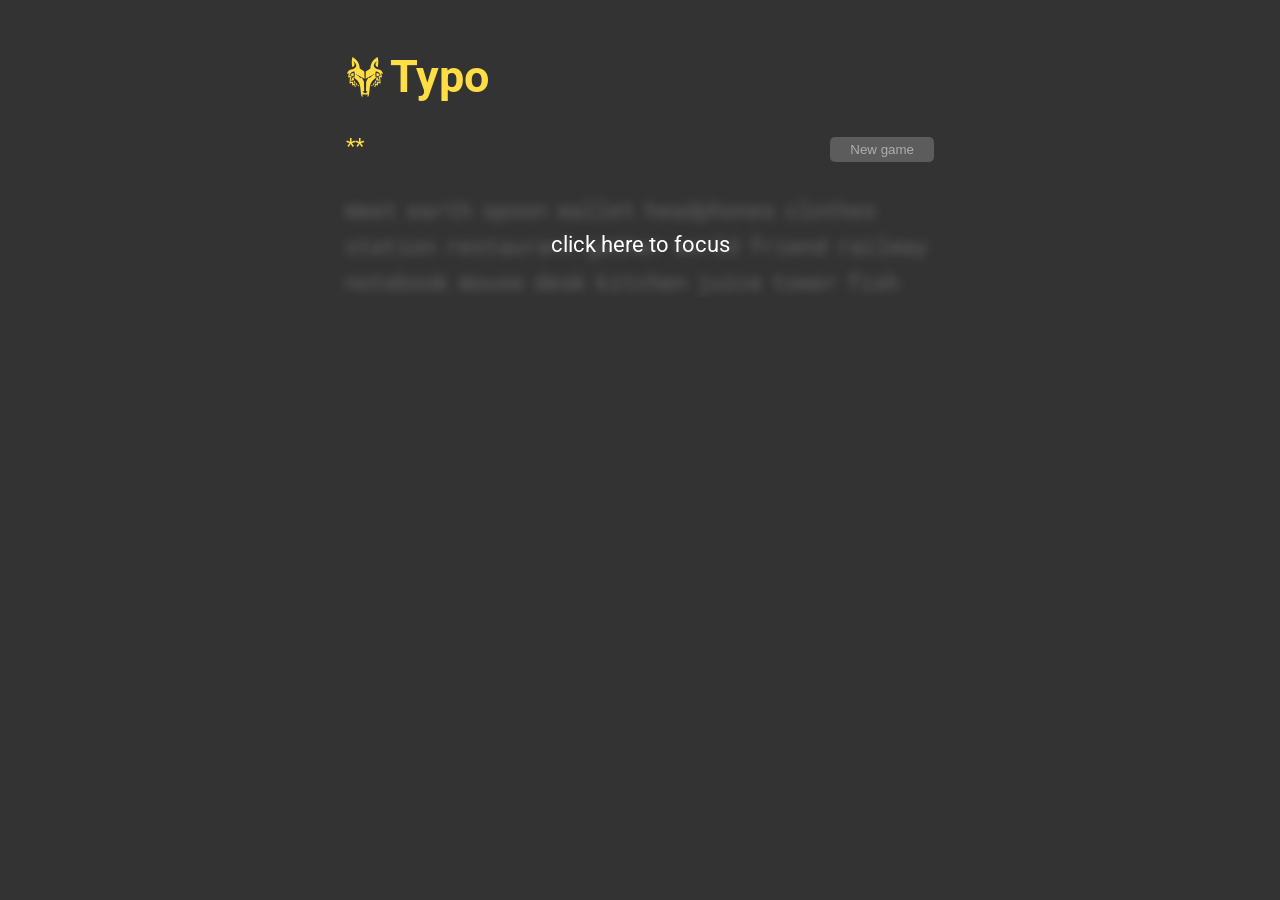
<file: typo AB/index.html>
<!DOCTYPE html>
<html lang="en">
<head>
    <meta charset="UTF-8">
    <meta name="viewport" content="width=device-width, initial-scale=1.0">
    <title>Document</title>
    <link rel="stylesheet" href="style.css">
</head>
<body>
    <main>
    <style></style>
    <header></header>
    <main>
        <h1>

            <div class="my-logo"></div>
            Typo
            </h1>
            <div id="header">
            <div id="info">**</div>
            <div id="buttons">
                <button>New game</button>
            </div>
            </div>
            <div id="game" tabindex="0"> 
                <!--The game element generally needs to be focusable to receive keyboard events. For example -->
                <div id="words"></div>
                <div id="cursor"></div>
                <div id="focus-error">click here to focus</div>
            </div>
    </main>
    <script src="typing.js"></script>
</body>
</html>
</file>
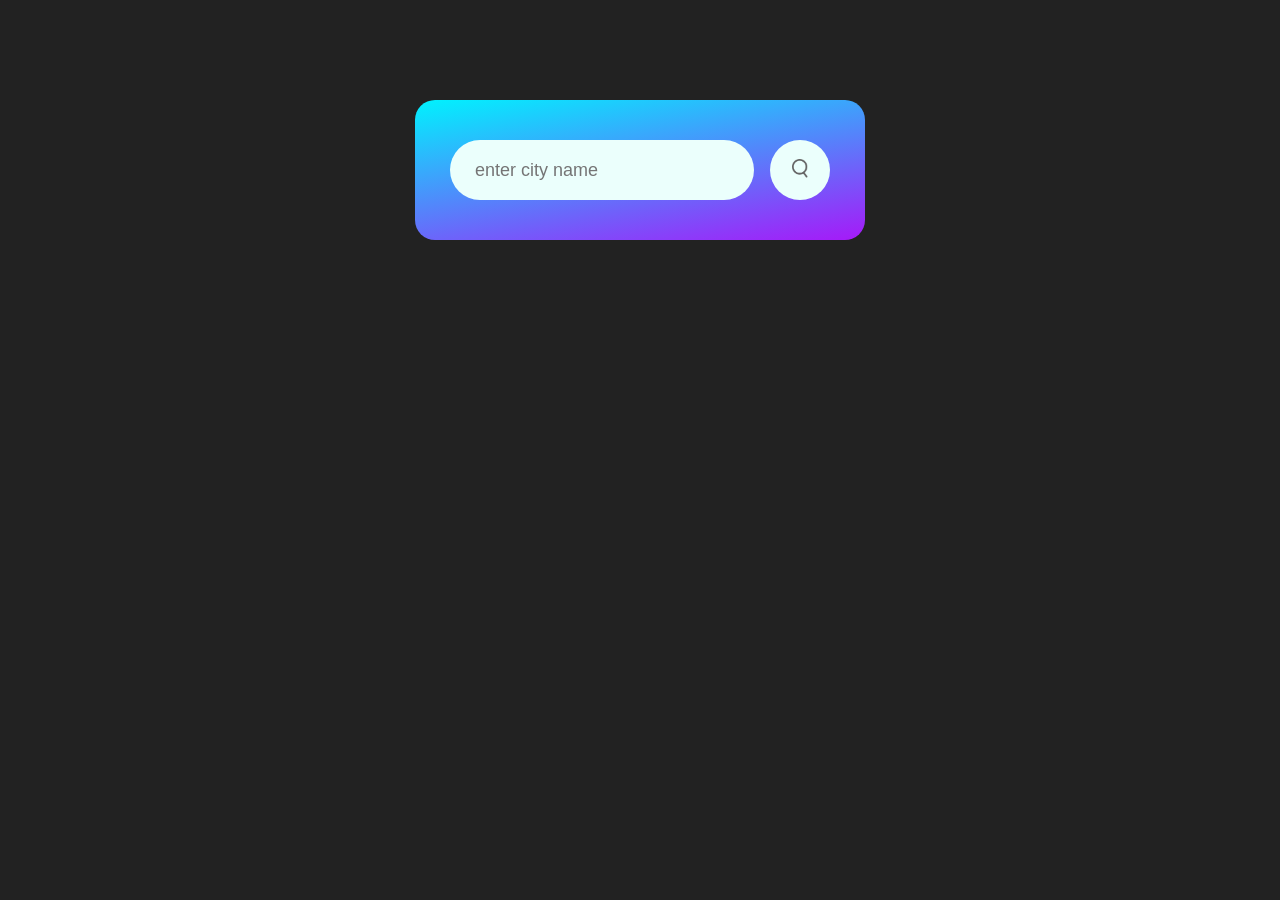
<file: waether app/index.html>
<!DOCTYPE html>
<!-- HTML5 document type declaration -->
<html lang="en">
<!-- Root element with English language specification -->
<head>
    <!-- Document metadata and links to external resources -->
    <meta charset="UTF-8"> <!-- Character encoding -->
    <meta name="viewport" content="width=device-width, initial-scale=1.0"> <!-- Responsive viewport settings -->
    <title>Weather app</title> <!-- Page title shown in browser tab -->
    <link rel="stylesheet" href="style.css"> <!-- Link to external CSS stylesheet -->
</head>
<body>
    <!-- Main content of the webpage -->
    
    <!-- Card container for all weather app content -->
    <div class="card">
        <!-- Search section with input and button -->
        <div class="search">
            <!-- City name input field -->
            <input type="text" placeholder="enter city name" spellcheck="false">
            <!-- Search button with magnifying glass icon -->
            <button><img src="img/images/search.png" alt="Search icon"></button>
        </div>
        
        <!-- Error message section (hidden by default) -->
        <div class="error">
            <p>Invalid city name</p> <!-- Error message text -->
        </div>
        
        <!-- Weather information display section (hidden by default) -->
        <div class="weather">
            <!-- Weather condition icon -->
            <img src="img/images/rain.png" class="weather-icom" alt="Weather icon">
            <!-- Temperature display -->
            <h1 class="temp">22°C</h1>
            <!-- City name display -->
            <h2 class="city">city</h2>
            
            <!-- Additional weather details section -->
            <div class="details">
                <!-- Humidity information column -->
                <div class="col">
                    <img src="img/images/humidity.png" alt="Humidity icon">
                    <div>
                        <p class="humidity">50%</p> <!-- Humidity value -->
                        <p>Humidity</p> <!-- Humidity label -->
                    </div>
                </div>
                
                <!-- Wind information column -->
                <div class="col">
                    <img src="img/images/wind.png" alt="Wind icon">
                    <div>
                        <p class="wind">15km/h</p> <!-- Wind speed value -->
                        <p>wind speed</p> <!-- Wind speed label -->
                    </div>
                </div>
            </div>
        </div>
    </div>
    
    <!-- Link to external JavaScript file -->
    <script src="weatherRepot.js"></script>
</body>
</html>
</file>
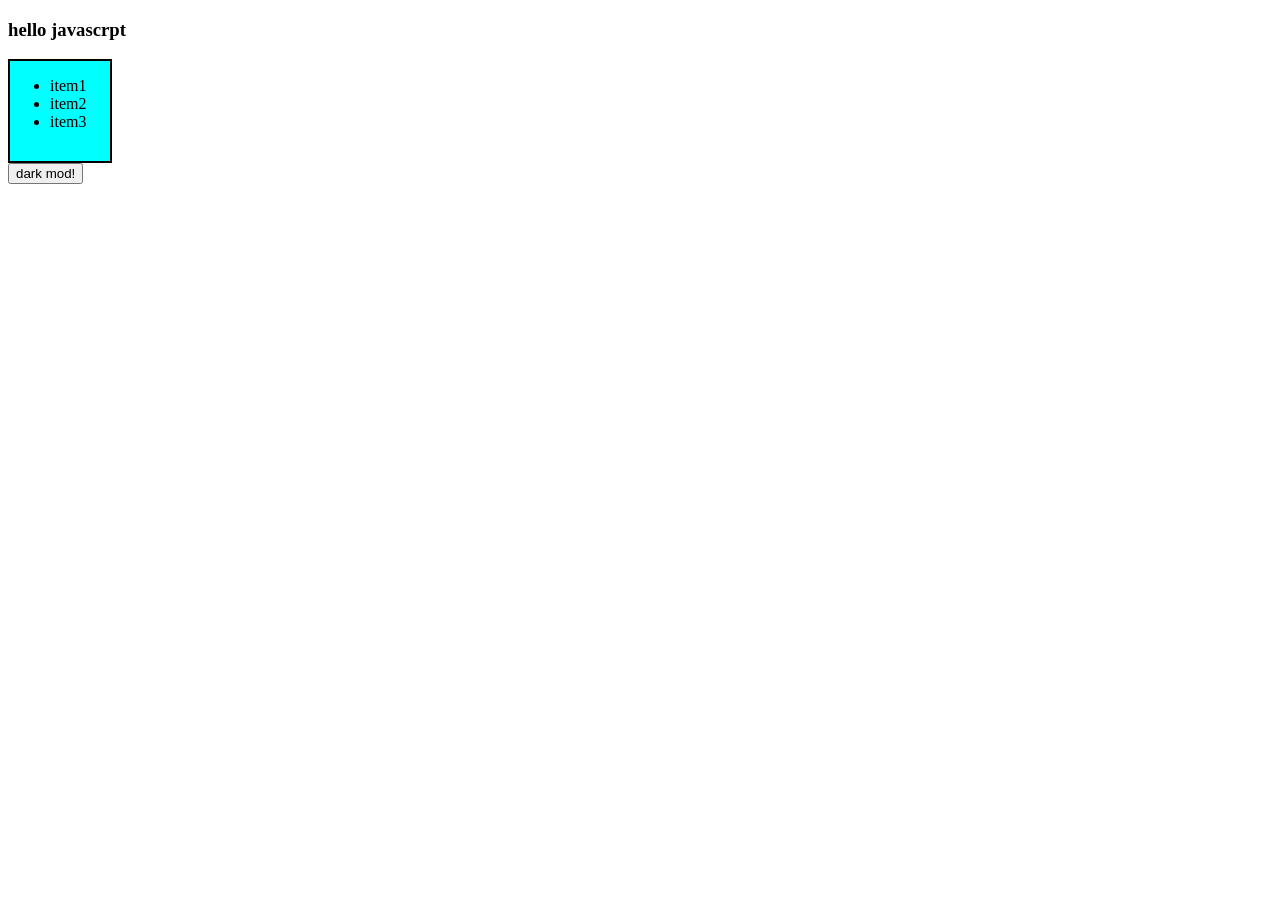
<file: playGround/a.html>
<!DOCTYPE html>
<html lang="en">
  <head>
    <meta charset="UTF-8" />
    <meta name="viewport" content="width=device-width, initial-scale=1.0" />
    <title>Document</title>
    <link rel="stylesheet" href="a.css" />
  </head>
  <body>
    <h3>hello javascrpt</h3>
    <div class="11">
      <ul>
        <li>item1</li>
        <li>item2</li>
        <li>item3</li>
      </ul>
    </div>
    <button id="mode">dark mod!</button>
  </body>
  <script src="first.js"></script>
</html>
</file>
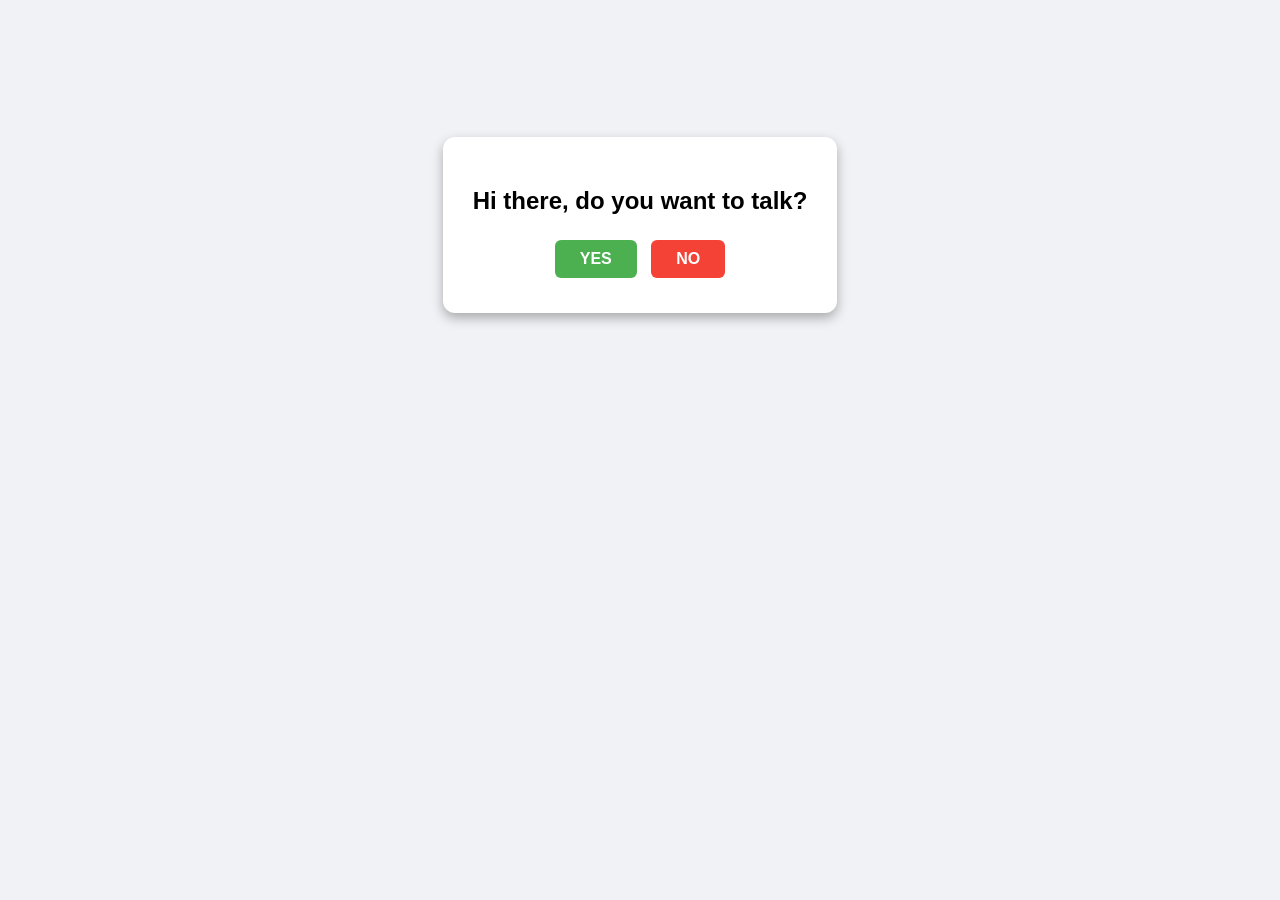
<file: playGround/b.html>
<!DOCTYPE html>
<html lang="en">
<head>
    <meta charset="UTF-8">
    <meta name="viewport" content="width=device-width, initial-scale=1.0">
    <title>Interactive Chat</title>
    <style>
        body {
            font-family: Arial, sans-serif;
            display: flex;
            flex-direction: column;
            align-items: center;
            justify-content: center;
            height: 50vh;
            background-color: #f0f2f5;
            margin: 0;
        }
        .chat-box {
            background: white;
            padding: 30px;
            border-radius: 12px;
            box-shadow: 0px 5px 12px rgba(0,0,0,0.3);
            text-align: center;
        }
        button {
            padding: 10px 25px;
            font-size: 16px;
            border: none;
            border-radius: 6px;
            cursor: pointer;
            margin: 5px;
            font-weight: bold;
            transition: 0.2s;
        }
        .btn-yes { background-color: #4CAF50; color: white; }
        .btn-yes:hover { background-color: #45a049; }
        .btn-no { background-color: #f44336; color: white; }
        .btn-no:hover { background-color: #da190b; }



    </style>
</head>
<body>

    <div class="chat-box">
        <h2 id="heading-message">Hi there, do you want to talk?</h2>
        <button type="button" class="btn-yes" onclick="sayYes()">YES</button>
        <button type="button" class="btn-no" onclick="sayNo()">NO</button>
    </div>
    <div class="po""></div>

    <script src="b.js">
        function sayYes() {
             document.getElementById("heading-message").innerHTML = "Thanks for talking to me!! 😊";
        }

        function sayNo() {
             document.getElementById("heading-message").innerHTML = "Ok then. See you when you really want to talk. 🙂";
        }
    </script>

</body>
</html>
</file>
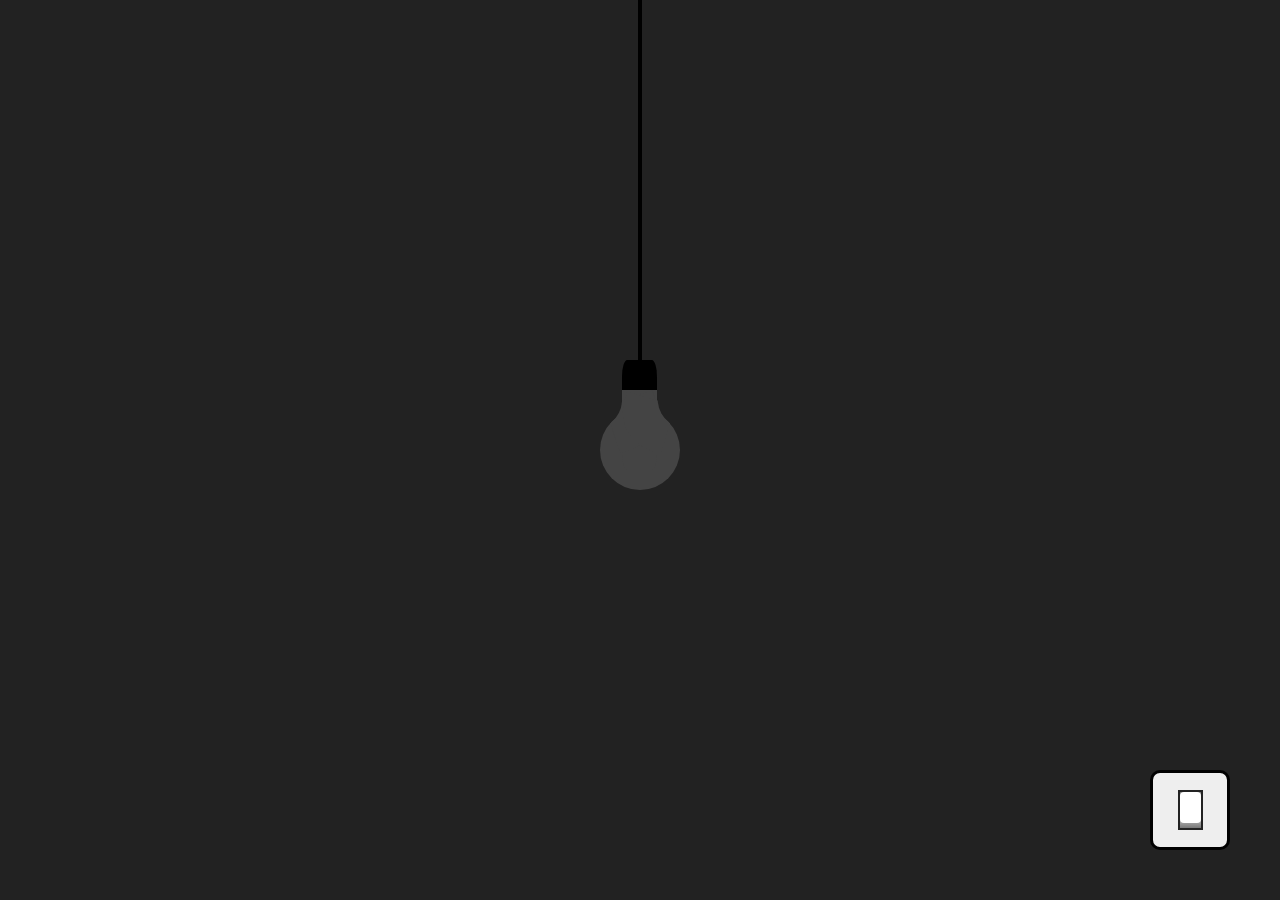
<file: playGround/light.html>
<!DOCTYPE html>
<html lang="en">
<head>
    <meta charset="UTF-8">
    <meta name="viewport" content="width=device-width, initial-scale=1.0">
    <title>Document</title>
    <link rel="stylesheet" href="light.css">

</head>
<body>
    <div class="light">
        <div class="wire">

        </div>
        <div class="bulb">
        <span></span>
        <span></span>
    
        </div>
        <div class="switch">
            <div class="btn">

            </div>
        </div>
    </div>
    <div class="test">
        
    </div>



    <script src="light.js"></script>
</body>
</html>
</file>
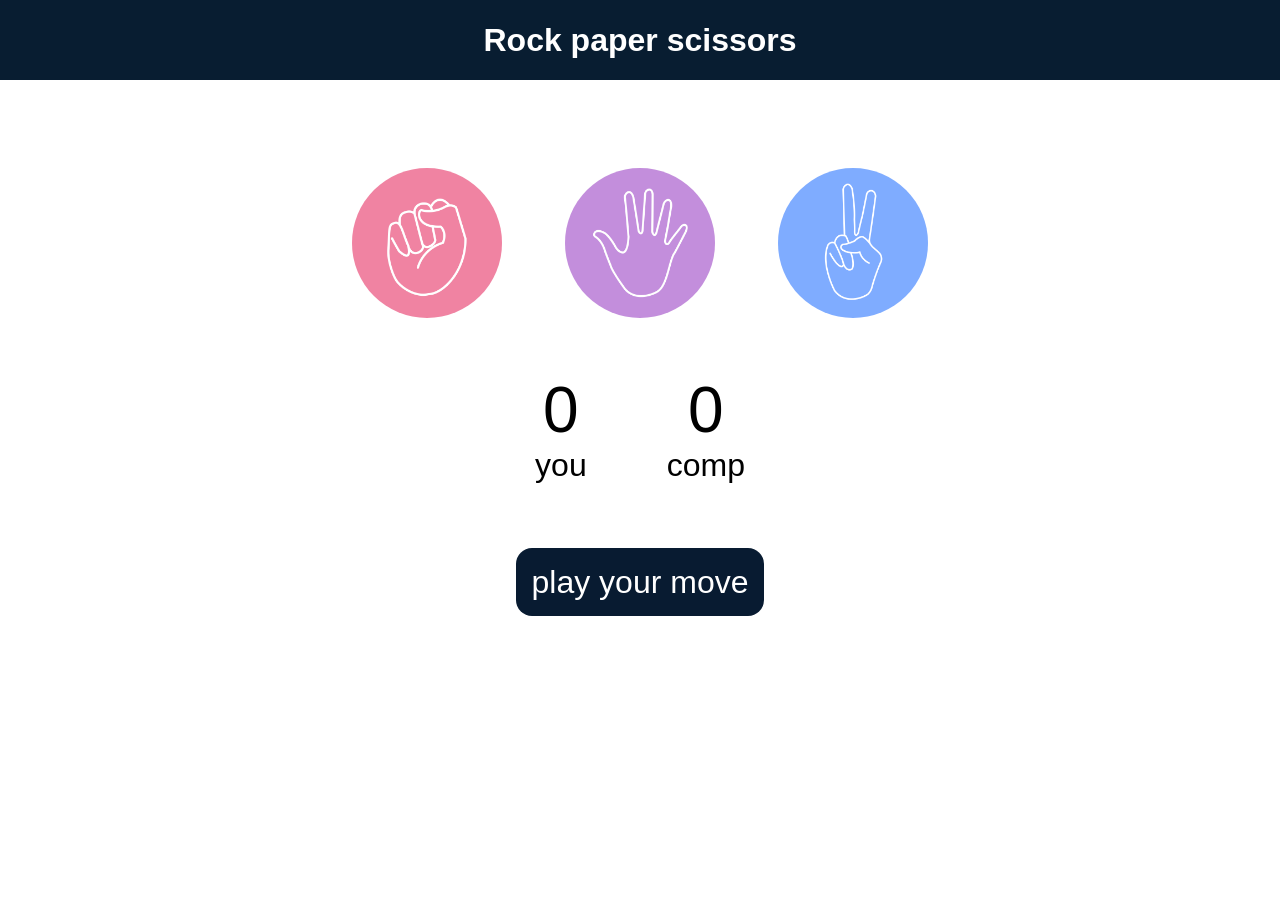
<file: RPC/RPG.html>
<!DOCTYPE html>
<html lang="en">
  <head>
    <meta charset="UTF-8" />
    <meta name="viewport" content="width=device-width, initial-scale=1.0" />
    <title>Rock paper scissors</title>
    <link rel="stylesheet" href="RPC.css" />
  </head>
  <body>
    <h1>Rock paper scissors</h1>
    <div class="choices">
      <div class="choice" id="rock">
        <img src="IMAGES/rock.png" />
      </div>
      <div class="choice" id="paper">
        <img src="IMAGES/paper.png" />
      </div>
      <div class="choice" id="scissor">
        <img src="IMAGES/scissors.png" />
      </div>
    </div>
    <div class="score-board">
      <dic class="score">
        <p id="user-score">0</p>
        <p>you</p>
      </dic>
      <dic class="score">
        <p id="comp-score">0</p>
        <p>comp</p>
      </dic>
    </div>
    <div class="msg-container">
      <p id="msg">play your move</p>
    </div>
  </body>
  <script src="RPG.JS"></script>
</html>
</file>
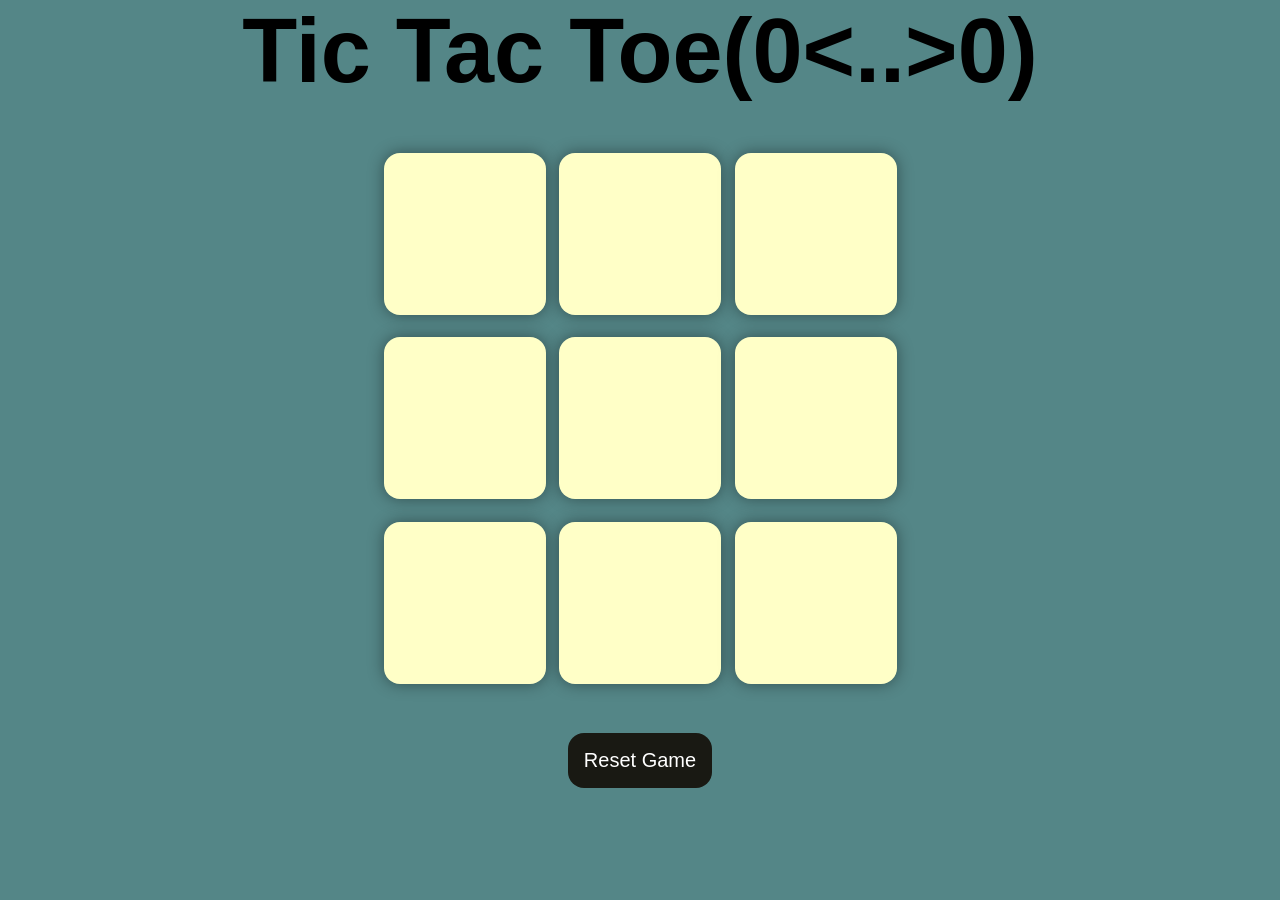
<file: ticTacToe/ticTacToe.html>
<!doctype html>
<html lang="en">
  <head>
    <meta charset="UTF-8" />
    <meta name="viewport" content="width=device-width, initial-scale=1.0" />
    <title>TicTacToe(*,*)</title>
    <link rel="stylesheet" href="ticTacToe.css" />
  </head>
  <body>
    <div class="msg-con hide">
      <h4 id="msg"></h4>
      <p class="winner"></p>
      <button class="reset-btn1">NEW GAME🎭</button>
    </div>
    <main>
      <h1>Tic Tac Toe(0<..>0)</h1>
      <div class="container">
        <div class="game">
          <button class="box"></button>
          <button class="box"></button>
          <button class="box"></button>
          <button class="box"></button>
          <button class="box"></button>
          <button class="box"></button>
          <button class="box"></button>
          <button class="box"></button>
          <button class="box"></button>
        </div>
      </div>
      <button class="reset-btn2">Reset Game</button>
    </main>
    <script src="ticTacToe.js"></script>
  </body>
</html>
</file>
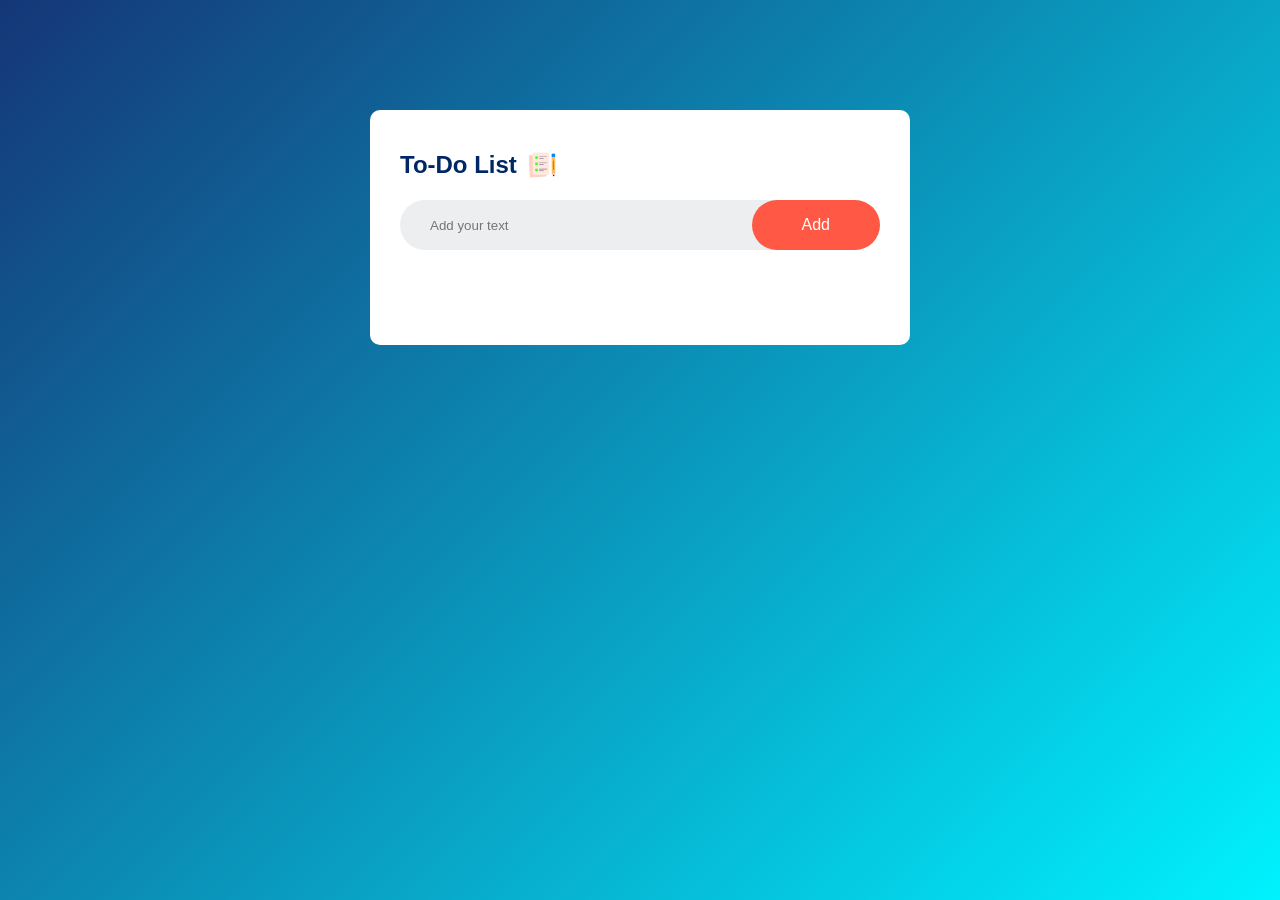
<file: To-Do list/To-DOList.html>
<!DOCTYPE html>
<html lang="en">
<head>
    <meta charset="UTF-8">
    <meta name="viewport" content="width=device-width, initial-scale=1.0">
    <link rel="stylesheet" href="To-DoList.css">
    <title>To-do List App</title>
</head>
<body>
    <div class="container">
        <div class="todo-app">
            <h2>To-Do List <img src="images/icon.png" alt=""></h2>
            <div class="row">
                <input type="text" id="input-box"placeholder="Add your text">
                <button onclick="addTask()">Add</button> <!--The onclick event is one of the most commonly used event handlers in web development, allowing you to execute JavaScript code when an element is clicked.-->
            </div>
            <ul id="list-container">
                <!-- <li class="checked">1</li>                <li>2</li>                <li>3</li> -->
            </ul>
        </div>
    </div>
    <script src="To-DoList.js"></script>
</body>
</html>
</file>
<file: typo AB/style.css>
@import url('https://fonts.googleapis.com/css2?family=Roboto+Mono:ital,wght@0,100..700;1,100..700&family=Roboto:ital,wdth,wght@0,75..100,100..900;1,75..100,100..900&display=swap');
:root {
    --bgColor : #333;
    --textPrimary : #fff;
    --textSecondary : #666;
    --primaryColor : #fd4;
}

body {
    font-family: 'roboto';
    background-color: var(--bgColor);
    color: var(--textPrimary);
    font-size: 1.4rem;
}
main{
    width: 600px;
    margin: 50px auto;
}
h1{
    color: var(--primaryColor);
    font-size:45px;
    display: flex;
    align-items: center;
}
h1 .my-logo {
  width: 50px;
  height: 50px; /* Define an explicit height when using background masks */
  background-color: var(--primaryColor); /* Applies the color */
  
  /* Apply the SVG file as a shape mask */
  -webkit-mask-image: url('icon/logo.svg');
  mask-image: url('icon/logo.svg');
  -webkit-mask-repeat: no-repeat;
  mask-repeat: no-repeat;
  -webkit-mask-size: contain;
  mask-size: contain;
  display:inline-block;
}
div#header{
    display: grid;
    grid-template-columns: 1fr 1fr;
    margin: 20px 6px 30px ;
}
#buttons{
    text-align: right;
}
#info{
    color: var(--primaryColor);
}
button{
    background: rgb(255,255,255,.2);
    border: 0;
    color: rgb(255,255,255,.5);
    padding: 5px 20px;
    border-radius: 5px;
    cursor: pointer;
}
div#game {
    line-height: 35px;
    height: 105px;
    overflow: hidden;
    position: relative;
}
#focus-error{
    position: absolute;
    inset: 0;
    text-align: center;
    padding-top: 35PX;
}
#game:focus #focus-error{
    display: none;
}
#words{
    filter: blur(5px);
    color: var(--textSecondary);
}
#game:focus #words{
    filter: blur(0);
}
.word{
    display: inline-block;
    font-family: 'roboto mono',monospace;
    margin: 0 5px;
}
.letter.correct{
    color: #fff;

}
.letter.incorrect{
    color: #f55;
}
@keyframes blink{
    0%{
        opacity: 1;
    }
    50%{
        opacity: 0;
    }
    100%{
        opacity: 1;
    }
}
#cursor{
    display: none;
    width: 2px;
    height: 1.6rem;
    background: var(--primaryColor);
    position: fixed;;
    top: 198px;
    left: 18px;
    animation: blink .8s infinite;

}
#game:focus #cursor{
    display: block;
}
</file>
<file: waether app/style.css>
/* Universal selector to reset default margins, padding, and set font family */
* {
    margin: 0;
    padding: 0;
    font-family: 'Poppins', sans-serif;
    box-sizing: border-box; /* Includes padding and border in element's total width/height */
}

/* Body styling with dark background */
body {
    background: #222; /* Dark gray background */
}

/* Card container styling */
.card {
    width: 90%; /* Takes 90% of parent width */
    max-width: 450px; /* Maximum width of 450px */
    background: linear-gradient(350deg, #a619f8, #00f2fe); /* Purple to teal gradient */
    color: #fff; /* White text */
    margin: 100px auto 0; /* 100px top margin, centered horizontally */
    border-radius: 20px; /* Rounded corners */
    padding: 40px 35px; /* Internal spacing */
    text-align: center; /* Center-align all text */
}

/* Search bar container */
.search {
    width: 100%; /* Full width of parent */
    display: flex; /* Flexbox layout */
    align-items: center; /* Vertically center items */
    justify-content: space-between; /* Space between input and button */
}

/* Search input field */
.search input {
    border: 0; /* No border */
    outline: 0; /* Remove focus outline */
    background: #ebfffc; /* Light cyan background */
    color: #555; /* Dark gray text */
    padding: 10px 25px; /* Internal spacing */
    height: 60px; /* Fixed height */
    border-radius: 30px; /* Fully rounded corners */
    flex: 1; /* Take remaining space */
    margin-right: 16px; /* Space between input and button */
    font-size: 18px; /* Larger font size */
}

/* Search button */
.search button {
    border: 0; /* No border */
    outline: 0; /* Remove focus outline */
    background: #ebfffc; /* Light cyan background */
    border-radius: 50%; /* Circular shape */
    width: 60px; /* Fixed width */
    height: 60px; /* Fixed height (matches input) */
    cursor: pointer; /* Pointer cursor on hover */
}

/* Search button image (magnifying glass icon) */
.search button img {
    width: 16px; /* Icon size */
}

/* Weather icon styling */
.weather-icon {
    width: 70px; /* Icon size */
    margin-top: 30px; /* Space above the icon */
}

/* Main temperature display */
.weather h1 {
    font-size: 80px; /* Very large font */
    font-weight: 500; /* Medium weight */
}

/* City name display */
.weather h2 {
    font-size: 45px; /* Large font */
    font-weight: 400; /* Regular weight */
    margin-top: -10px; /* Pulls closer to temperature */
}

/* Humidity and wind container */
.details {
    display: flex; /* Flexbox layout */
    align-items: center; /* Vertical alignment */
    justify-content: space-between; /* Space between columns */
    padding: 0 20px; /* Horizontal padding */
    margin-top: 50px; /* Space above the details */
}

/* Each detail column (humidity/wind) */
.col {
    display: flex; /* Flexbox layout */
    align-items: center; /* Vertical alignment */
    text-align: left; /* Left-align text */
}

/* Detail icons (humidity/wind) */
.col img {
    width: 40px; /* Icon size */
    margin-right: 10px; /* Space between icon and text */
}

/* Humidity and wind text values */
.humidity, .wind {
    font-size: 28px; /* Large font */
    margin-top: -6px; /* Adjust vertical alignment */
}

/* Weather info container - initially hidden */
.weather {
    display: none; /* Hidden by default */
}

/* Error message styling */
.error {
    text-align: left; /* Left-aligned text */
    margin-left: 10px; /* Indentation */
    font-size: 14px; /* Small font */
    margin-top: 10px; /* Space above */
    color: #FF0000; /* Red color for errors */
    display: none; /* Hidden by default */
}
</file>
<file: playGround/a.css>
div {
    height: 100px;
    width: 100px;
    background-color: aqua;
    border: 2px solid black;

}
</file>
<file: playGround/light.css>
*{
    margin: 0;
    padding: 0;
    box-sizing: border-box;
}
body{
    display: flex;
    align-items: center;
    justify-content: center;
    min-height: 100vh;
    background: #222;
}
.light{
    display: flex;
    align-items: center;
    justify-content: center;
}
body.on{
    background: radial-gradient(#555,#111);
}
.bulb{
    position: relative;
    width: 80px;
    height: 80px;
    background: #444;
    border-radius: 50%;
    z-index: 2;
}
body.on.bulb{
    background: #fff;
    box-shadow: 0 0 50px #fff,0 0 100px #fff,0 0 150px #fff,0 0 200px #fff,0 0 250px #fff,0 0 300px #fff;

}
.bulb::before{
    content: '';
    position: absolute;
    top: -50px;
    left: 22.4px;
    width: 35px;
    height: 80px;
    background: #444;
    border-top: 30px solid #000;
    border-radius: 15%;
}
body.on .bulb::before{
    background: #fff;
}
body.on .bulb::after{
    content: '';
    position: absolute;
    top: 50%;
    left: 50%; 
    transform: translate(-50%,-50%);
    width: 120px;
    height: 120px;
    border-radius: 50%;
    background: #fff;
    filter: blur(40px);
}
.bulb span:nth-child(1){
    position: absolute;
    top: -16px;
    height: 30px;
    width: 30px;
    left: -4px;
    background: transparent;
    transform: rotate(342deg);
    border-bottom-right-radius: 40px;
    box-shadow: 20px 20px 0px 10px #444;

}
body.on .bulb span:nth-child(1){
    box-shadow: 20px 20px 0px 10px #fff;
}
.bulb span:nth-child(2){
    position: absolute;
    top: -16px;
    height: 30px;
    width: 30px;
    left: 53.5px;
    background: transparent;
    transform: rotate(16.5deg);
    border-bottom-left-radius: 40px;
    box-shadow: -20px 20px 0px 10px #444;

}
body.on .bulb span:nth-child(2){
    box-shadow: 20px 20px 0px 10px #fff;
}
.wire{
    position: absolute;
    left: calc(50% - 2px);/*function allows you to perform mathematical operations directly inside your stylesheets to dynamically calculate property values.*/
    background: #000;
    bottom: 50%;
    width: 4px;
    height: 60vh;
    z-index: 1;
}
.switch {
    position: absolute;
    height: 80px;
    width: 80px;
    bottom: 50px;
    right: 50px;
    border-radius: 10px;
    border: 3px solid #000;
    background: linear-gradient(#eee,#eee,#eee);
    display: flex;
    justify-content: center;
    align-items: center;
}
.switch .btn{
    position: absolute;
    width: 25px;
    height: 40px;
    background: linear-gradient(#777,#fff,#777);
    border: 2px solid #222;
    cursor: pointer;
}
.switch .btn::before{
    content: "";
    position: absolute;
    top: 0;
    left: 0;
    width: 100%;
    height: 85%;
    background: linear-gradient(#fff,#fff);
    border-radius: 4px;
}
.on.switch .btn::before{
    top: 15%;
}
</file>
<file: RPC/RPC.css>
* {
  margin: 0;
  padding: 0;
  text-align: center;
  font-family: "Gill Sans", "Gill Sans MT", Calibri, "Trebuchet MS", sans-serif;
}
h1 {
  background-color: #081d31;
  color: #fff;
  height: 5rem;
  line-height: 5rem;
}
.choice {
  height: 165px;
  width: 165px;
  border-radius: 50%;
  display: flex;
  align-items: center;
  justify-content: center;
}
img {
  height: 150px;
  width: 150px;
  object-fit: cover;
  border-radius: 50%;
}
.choices {
  display: flex;
  justify-content: center;
  align-items: center;
  gap: 3rem;
  margin-top: 5rem;
}
.choice:hover {
  cursor: pointer;
  background-color: #081b31;
}
.score-board {
  display: flex;
  justify-content: center;
  align-items: center;
  font-size: 2rem;
  margin-top: 3rem;
  gap: 5rem;
}
#user-score,
#comp-score {
  font-size: 4rem;
}
.msg-container {
  margin-top: 5rem;
}
#msg {
  background-color: #081b31;
  color: #fff;
  font-size: 2rem;
  display: inline;
  padding: 1rem;
  border-radius: 1rem;
}
</file>
<file: ticTacToe/ticTacToe.css>
*{
    margin: 0;
    padding: 0;
    font-family: 'Franklin Gothic Medium', 'Arial Narrow', Arial, sans-serif;
}
body {
    background-color: #548687;
    text-align: center;
}
.container{
    height: 70vh;
    display: flex;
    justify-content: center;
    align-items: center;
}
.game{
    height: 60vmin;
    width: 60vmin;
    display: flex;
    flex-wrap: wrap;
    justify-content: center;
    align-items: center;
    gap: 1.5vmin;

}
.box {
    height: 18vmin;
    width: 18vmin;
    border-radius: 1rem;
    border: none;
    box-shadow: 0 0 1rem rgb(0,0,0,0.4);
    font-size: 17vmin;
    background-color: #ffffc7;
    color: #191913;
}
.reset-btn1, .reset-btn2{
    padding: 1rem;
    font-size: 1.25rem;
    background-color: #191913;
    color: white;
    border-radius: 1rem;
    border: none;

}
h1 {
    font-size: 10vmin;
}
#msg {
    font-size: 8vmin;
}
.msg.con{
    height: 30vmin;
    display: flex;
    align-items: center;
    justify-content: center;
}
.hide {
    display: none;
}
.winner{
    font-size:20vmin;
}

#new-btn {
    padding: 1rem;
    font-size: 1.25rem;
    background-color: #191913;
    color: white;
    border-radius: 1rem;
    border: none;

}
</file>
<file: To-Do list/To-DoList.css>
* {
    margin: 0;
    padding: 0;
    font-family: 'Poppins', sans-serif;
    box-sizing: border-box;
}
.container {
    width: 100%;
    min-height: 100vh;
    background: linear-gradient(135deg, #153677, #00f2fe);
    padding: 10px;
}
.todo-app {
    width: 100%;
    max-width: 540PX;
    background: #fff;
    margin: 100px auto 20px;
    padding: 40px 30px 70px;
    border-radius: 10px
}
.todo-app h2{
    color: #002765;
    display: flex;
    align-items: center;
    margin-bottom: 20px;
    user-select: none;

}
.todo-app h2 img {
    width: 30px;
    margin-left: 10px;
}
.row {
    display: flex;
    align-items: center;
    justify-content: space-between;
    background: #edeef0;
    border-radius: 30px;
    padding-left: 20px;
    margin-bottom: 25px;
    user-select: none;
}
input {
    flex: 1;
    border: none;
    outline: none;
    background: transparent;
    padding: 10px;
    user-select: none;
}
button {
    border: none;
    outline: none;
    padding: 16px 50px;
    background: #ff5945;
    color: #fff;
    font-size: 16px;
    cursor: pointer;
    border-radius: 30px;
    user-select: none;
}
ul li {
    list-style: none;
    font-size: 18px;
    padding: 16px 8px 12px 50px;
    user-select: none; /*controls whether the user can select text.*/
    cursor: pointer;
    position: relative;
}
ul li::before {
    content: '';
    position: absolute;
    height: 28px;
    width: 28px;
    border-radius: 50%;
    background-image: url(images/unchecked.png);
    background-size: cover;
    background-position: center;
    top: 12px;
    left: 8px;
    user-select: none;

}
ul li.checked {
    color: #555;
    text-decoration: line-through;
}
ul li.checked::before {
    background-image: url(images/checked.png);
}
ul li span{
    position: absolute;
    right: 0;
    top: 5px;
    width: 40px;
    height: 40px;
    font-size: 22px;
    color: #555;
    line-height: 40px;
    text-align: center;
    border-radius: 50%;
    user-select: none;
}
ul li span:hover{
    background-color: #edeef0;
}
</file>
